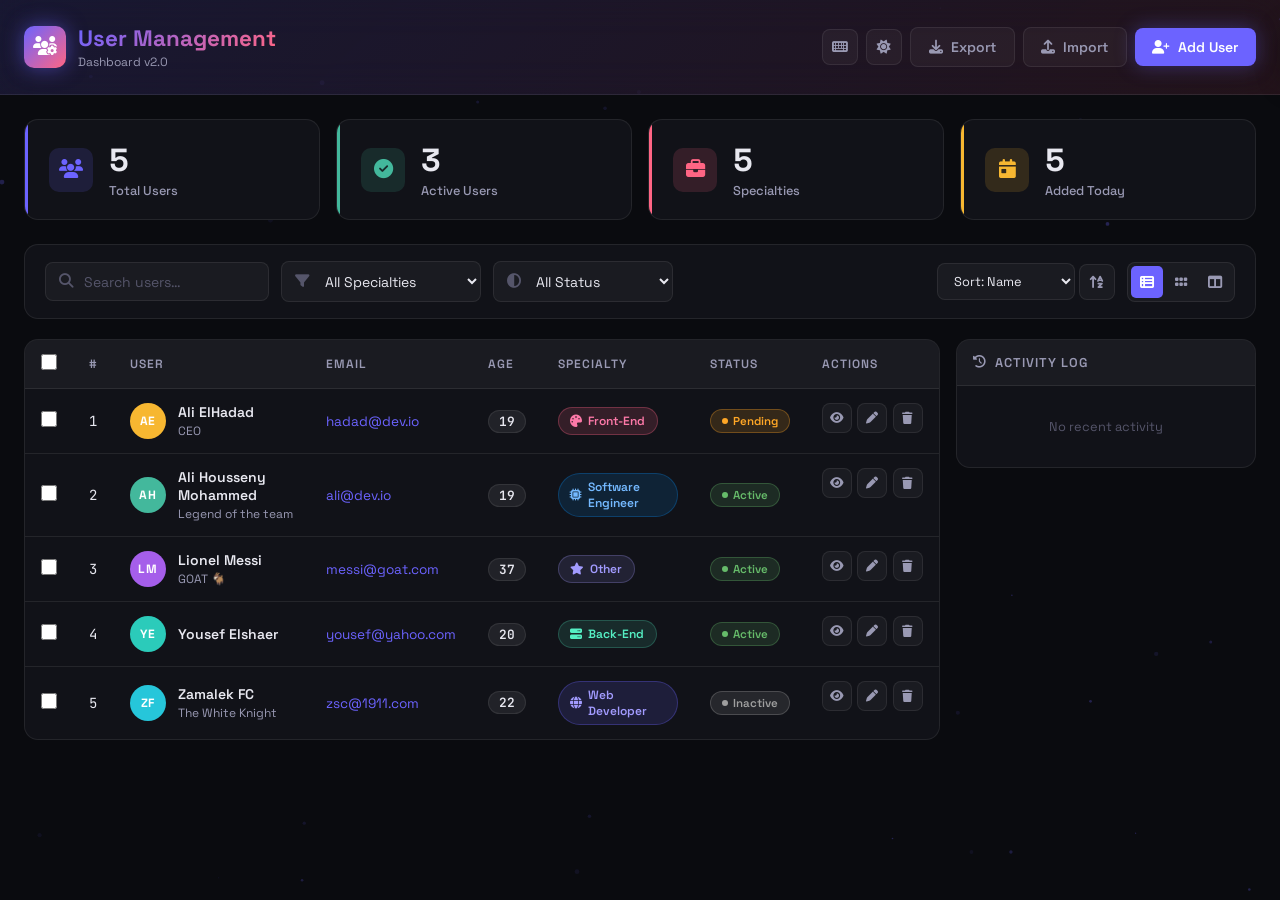
<file: index.html>
<!DOCTYPE html>
<html lang="en">
<head>
  <meta charset="UTF-8" />
  <meta name="viewport" content="width=device-width, initial-scale=1.0" />
  <title>UMS — User Management System</title>
  <link rel="stylesheet" href="style.css" />
  <link rel="stylesheet" href="https://cdnjs.cloudflare.com/ajax/libs/font-awesome/6.5.0/css/all.min.css" />
</head>
<body>

  <!-- Background Canvas -->
  <canvas id="bgCanvas"></canvas>

  <!-- ── HEADER ──────────────────────────────────── -->
  <header class="main-header">
    <div class="container">
      <div class="header-inner">

        <div class="header-logo">
          <div class="logo-icon"><i class="fas fa-users-gear"></i></div>
          <div>
            <h1>User Management</h1>
            <div class="subtitle">Dashboard v2.0</div>
          </div>
        </div>

        <div class="header-actions">
          <button class="btn btn-ghost btn-icon" id="shortcutsBtn" title="Keyboard Shortcuts (?)">
            <i class="fas fa-keyboard"></i>
          </button>
          <button class="btn btn-ghost btn-icon" id="themeToggle" title="Toggle Theme">
            <i class="fas fa-sun"></i>
          </button>
          <button class="btn btn-ghost" id="exportCsvBtn" title="Export CSV (Ctrl+E)">
            <i class="fas fa-download"></i> Export
          </button>
          <button class="btn btn-ghost" id="importCsvBtn" title="Import CSV">
            <i class="fas fa-upload"></i> Import
          </button>
          <input type="file" id="importFileInput" accept=".csv" class="hidden" />
          <button class="btn btn-primary" id="addUserBtn" title="Add User (Ctrl+N)">
            <i class="fas fa-user-plus"></i> Add User
          </button>
        </div>

      </div>
    </div>
  </header>

  <!-- ── MAIN ─────────────────────────────────────── -->
  <main class="main-content">
    <div class="container">

      <!-- Stat Cards -->
      <div class="statistics">
        <div class="stat-card">
          <div class="stat-icon"><i class="fas fa-users"></i></div>
          <div class="stat-info">
            <h3 id="totalUsers">0</h3>
            <p>Total Users</p>
          </div>
        </div>
        <div class="stat-card">
          <div class="stat-icon"><i class="fas fa-circle-check"></i></div>
          <div class="stat-info">
            <h3 id="activeUsers">0</h3>
            <p>Active Users</p>
          </div>
        </div>
        <div class="stat-card">
          <div class="stat-icon"><i class="fas fa-briefcase"></i></div>
          <div class="stat-info">
            <h3 id="totalSpecialties">0</h3>
            <p>Specialties</p>
          </div>
        </div>
        <div class="stat-card">
          <div class="stat-icon"><i class="fas fa-calendar-day"></i></div>
          <div class="stat-info">
            <h3 id="todayAdded">0</h3>
            <p>Added Today</p>
          </div>
        </div>
      </div>

      <!-- Controls -->
      <div class="controls-section">
        <div class="controls-left">

          <!-- Search -->
          <div class="input-group">
            <i class="fas fa-search"></i>
            <input type="text" id="searchInput" placeholder="Search users…" autocomplete="off" />
            <button class="clear-icon" id="searchClear" title="Clear search">
              <i class="fas fa-xmark"></i>
            </button>
          </div>

          <!-- Specialty filter -->
          <div class="input-group">
            <i class="fas fa-filter"></i>
            <select id="filterSpecialty">
              <option value="">All Specialties</option>
              <option value="webdeveloper">Web Developer</option>
              <option value="back">Back-End</option>
              <option value="front">Front-End</option>
              <option value="knowhtml">FullStack</option>
              <option value="softwareengineer">Software Engineer</option>
              <option value="else">Other</option>
            </select>
          </div>

          <!-- Status filter -->
          <div class="input-group">
            <i class="fas fa-circle-half-stroke"></i>
            <select id="filterStatus">
              <option value="">All Status</option>
              <option value="active">Active</option>
              <option value="pending">Pending</option>
              <option value="inactive">Inactive</option>
            </select>
          </div>

        </div>

        <div class="controls-right">

          <!-- Sort -->
          <div class="sort-group">
            <select id="sortFieldSel">
              <option value="name">Sort: Name</option>
              <option value="age">Sort: Age</option>
              <option value="specialty">Sort: Specialty</option>
              <option value="createdAt">Sort: Date</option>
            </select>
            <button class="btn btn-ghost btn-icon" id="sortOrderBtn" title="Toggle sort order">
              <i class="fas fa-arrow-up-a-z"></i>
            </button>
          </div>

          <div class="view-switcher">
            <button class="view-btn active" data-view="table" title="Table View (1)">
              <i class="fas fa-table-list"></i>
            </button>
            <button class="view-btn" data-view="card" title="Card View (2)">
              <i class="fas fa-grip"></i>
            </button>
            <button class="view-btn" data-view="kanban" title="Kanban View (3)">
              <i class="fas fa-columns"></i>
            </button>
          </div>

          <button class="btn btn-danger hidden" id="bulkDeleteBtn">
            <i class="fas fa-trash"></i>
          </button>

        </div>
      </div>

      <div class="empty-state hidden" id="noUsersMessage">
        <i class="fas fa-users-slash"></i>
        <h3>No users yet</h3>
        <p>Click <strong>Add User</strong> to get started</p>
      </div>

      <div class="empty-state hidden" id="noResultsMessage">
        <i class="fas fa-magnifying-glass-minus"></i>
        <h3>No results found</h3>
        <p>Try adjusting your search or filters</p>
      </div>

      <div class="sidebar">

        <div class="table-area">
          <!-- Table view -->
          <div class="table-container hidden" id="tableContainer">
            <table class="users-table">
              <thead>
                <tr>
                  <th style="width:36px">
                    <input type="checkbox" id="selectAllCheckbox" title="Select all" />
                  </th>
                  <th style="width:36px">#</th>
                  <th>User</th>
                  <th>Email</th>
                  <th>Age</th>
                  <th>Specialty</th>
                  <th>Status</th>
                  <th>Actions</th>
                </tr>
              </thead>
              <tbody id="usersTableBody"></tbody>
            </table>
          </div>

          <div class="card-container hidden" id="cardContainer"></div>

          <div class="kanban-container hidden" id="kanbanContainer"></div>

          <div class="pagination" id="pagination"></div>
        </div>

        <!-- Activity log sidebar -->
        <aside class="activity-panel">
          <div class="panel-header">
            <i class="fas fa-clock-rotate-left"></i> Activity Log
          </div>
          <ul class="activity-list" id="activityList">
            <li class="activity-empty">No recent activity</li>
          </ul>
        </aside>

      </div>

    </div>
  </main>

  <!-- ── ADD / EDIT MODAL ──────────────────────────── -->
  <div class="modal hidden" id="userModal">
    <div class="modal-overlay" id="modalOverlay"></div>
    <div class="modal-content">

      <div class="modal-header">
        <h2 id="modalTitle">Add New User</h2>
        <button class="close-btn" id="closeModalBtn"><i class="fas fa-xmark"></i></button>
      </div>

      <div class="modal-body">
        <form id="userForm" novalidate>

          <div class="form-row">
            <div class="form-group">
              <label for="userName"><i class="fas fa-user"></i> Full Name *</label>
              <input type="text" id="userName" placeholder="e.g. John Doe" autocomplete="name" maxlength="60" />
              <span class="name-strength" id="nameStrength"></span>
              <span class="error-message" id="nameError"></span>
            </div>
            <div class="form-group">
              <label for="userAge"><i class="fas fa-cake-candles"></i> Age *</label>
              <input type="number" id="userAge" placeholder="18" min="10" max="120" />
              <span class="error-message" id="ageError"></span>
            </div>
          </div>

          <div class="form-group">
            <label for="userEmail"><i class="fas fa-envelope"></i> Email *</label>
            <input type="email" id="userEmail" placeholder="example@email.com" autocomplete="email" />
            <span class="error-message" id="emailError"></span>
          </div>

          <div class="form-row">
            <div class="form-group">
              <label for="userSpecialty"><i class="fas fa-briefcase"></i> Specialty *</label>
              <select id="userSpecialty">
                <option value="">Select specialty…</option>
                <option value="webdeveloper">Web Developer</option>
                <option value="back">Back-End</option>
                <option value="front">Front-End</option>
                <option value="knowhtml">FullStack</option>
                <option value="softwareengineer">Software Engineer</option>
                <option value="else">Other</option>
              </select>
              <span class="error-message" id="specialtyError"></span>
            </div>
            <div class="form-group">
              <label for="userStatus"><i class="fas fa-circle-half-stroke"></i> Status</label>
              <select id="userStatus">
                <option value="active">Active</option>
                <option value="pending">Pending</option>
                <option value="inactive">Inactive</option>
              </select>
            </div>
          </div>

          <div class="form-group">
            <label for="userNotes"><i class="fas fa-sticky-note"></i> Notes</label>
            <textarea id="userNotes" rows="2" placeholder="Optional notes about this user…" maxlength="200"></textarea>
            <div class="notes-footer">
              <span class="char-counter" id="charCounter">0/200</span>
            </div>
          </div>

          <div class="modal-actions">
            <button type="button" class="btn btn-ghost" id="cancelBtn">Cancel</button>
            <button type="submit" class="btn btn-primary" id="saveBtn">
              <i class="fas fa-save"></i> Save User
            </button>
          </div>

        </form>
      </div>

    </div>
  </div>

  <!-- ── DELETE MODAL ──────────────────────────────── -->
  <div class="modal hidden" id="deleteModal">
    <div class="modal-overlay" id="deleteModalOverlay"></div>
    <div class="modal-content" style="max-width:400px">
      <div class="delete-modal-content">
        <div class="delete-icon"><i class="fas fa-triangle-exclamation"></i></div>
        <h2>Confirm Deletion</h2>
        <p>Are you sure you want to delete <strong id="deleteUserName"></strong>?</p>
        <p style="margin-top:0.4rem;font-size:0.8rem;color:var(--danger)">This action cannot be undone.</p>
        <div class="modal-actions" style="margin-top:1.5rem;padding-top:0;border:none">
          <button class="btn btn-ghost" id="cancelDeleteBtn">Cancel</button>
          <button class="btn btn-danger" id="confirmDeleteBtn">
            <i class="fas fa-trash"></i> Delete
          </button>
        </div>
      </div>
    </div>
  </div>

  <!-- ── PROFILE MODAL ─────────────────────────────── -->
  <div class="modal hidden" id="profileModal">
    <div class="modal-overlay" id="profileModalOverlay"></div>
    <div class="modal-content profile-modal-content">
      <div class="modal-header">
        <h2>User Profile</h2>
        <button class="close-btn" id="closeProfileBtn"><i class="fas fa-xmark"></i></button>
      </div>
      <div id="profileContent"></div>
    </div>
  </div>


  <div class="modal hidden" id="shortcutsModal">
    <div class="modal-overlay"></div>
    <div class="modal-content shortcuts-modal-content">
      <div class="modal-header">
        <h2><i class="fas fa-keyboard" style="color:var(--accent);margin-right:0.5rem"></i> Keyboard Shortcuts</h2>
        <button class="close-btn" id="closeShortcuts"><i class="fas fa-xmark"></i></button>
      </div>
      <div class="modal-body">
        <div class="shortcuts-grid">
          <div class="shortcut-item"><span>New User</span><kbd>Ctrl + N</kbd></div>
          <div class="shortcut-item"><span>Search</span><kbd>Ctrl + F</kbd></div>
          <div class="shortcut-item"><span>Export CSV</span><kbd>Ctrl + E</kbd></div>
          <div class="shortcut-item"><span>Table View</span><kbd>1</kbd></div>
          <div class="shortcut-item"><span>Card View</span><kbd>2</kbd></div>
          <div class="shortcut-item"><span>Kanban View</span><kbd>3</kbd></div>
          <div class="shortcut-item"><span>Close Modal</span><kbd>Esc</kbd></div>
          <div class="shortcut-item"><span>This Panel</span><kbd>?</kbd></div>
          <div class="shortcut-item"><span>Edit Row</span><kbd>Dbl Click</kbd></div>
          <div class="shortcut-item"><span>Drag Rows</span><kbd>Drag & Drop</kbd></div>
        </div>
      </div>
    </div>
  </div>


  <div class="toast" id="toast">
    <i id="toastIcon" class="fas fa-circle-check"></i>
    <span id="toastMessage">Done!</span>
  </div>

  <div class="scroll-top" id="scrollTop">
    <i class="fas fa-arrow-up"></i>
  </div>

  <script src="main.js"></script>

</body>
</html>
</file>
<file: style.css>
@import url('https://fonts.googleapis.com/css2?family=Space+Grotesk:wght@300;400;500;600;700&family=JetBrains+Mono:wght@400;600&display=swap');

/* ── CSS Variables ── */
:root {
  --bg:          #0a0b0f;
  --bg2:         #111218;
  --bg3:         #16171f;
  --surface:     rgba(255,255,255,0.04);
  --surface2:    rgba(255,255,255,0.07);
  --border:      rgba(255,255,255,0.08);
  --border-glow: rgba(108,99,255,0.4);
  --text:        #e8e8f0;
  --text2:       #9999b3;
  --text3:       #55556a;
  --accent:      #6C63FF;
  --accent2:     #FF6584;
  --accent3:     #43B89C;
  --accent4:     #F7B731;
  --danger:      #EF5350;
  --warning:     #FFA726;
  --success:     #66BB6A;
  --radius:      14px;
  --radius-sm:   8px;
  --shadow:      0 4px 24px rgba(0,0,0,0.4);
  --shadow-glow: 0 0 24px rgba(108,99,255,0.25);
  --font:        'Space Grotesk', sans-serif;
  --mono:        'JetBrains Mono', monospace;
  --transition:  0.25s cubic-bezier(0.4,0,0.2,1);
}

/* Light mode overrides */
body.light-mode {
  --bg:       #f0f0f8;
  --bg2:      #fafafa;
  --bg3:      #fff;
  --surface:  rgba(0,0,0,0.04);
  --surface2: rgba(0,0,0,0.07);
  --border:   rgba(0,0,0,0.1);
  --text:     #1a1a2e;
  --text2:    #555570;
  --text3:    #9999b3;
  --shadow:   0 4px 24px rgba(0,0,0,0.12);
}

/* ── Reset ── */
*, *::before, *::after { margin:0; padding:0; box-sizing:border-box; }

html { scroll-behavior: smooth; }

body {
  font-family: var(--font);
  background: var(--bg);
  color: var(--text);
  min-height: 100vh;
  overflow-x: hidden;
  transition: background var(--transition), color var(--transition);
}

/* ── Background canvas ── */
#bgCanvas {
  position: fixed;
  inset: 0;
  pointer-events: none;
  z-index: 0;
  opacity: 0.6;
}

/* ── Scrollbar ── */
::-webkit-scrollbar       { width: 6px; height: 6px; }
::-webkit-scrollbar-track { background: var(--bg2); }
::-webkit-scrollbar-thumb { background: var(--accent); border-radius: 99px; }

/* ── Selection ── */
::selection { background: rgba(108,99,255,0.3); color: var(--text); }

/* ── Layout ── */
.container {
  max-width: 1280px;
  margin: 0 auto;
  padding: 0 1.5rem;
  position: relative;
  z-index: 1;
}

/* ── Hidden ── */
.hidden { display: none !important; }

/* ── Header ── */
.main-header {
  background: linear-gradient(135deg, rgba(108,99,255,0.15), rgba(255,101,132,0.1));
  border-bottom: 1px solid var(--border);
  backdrop-filter: blur(20px);
  padding: 1.5rem 0;
  position: sticky;
  top: 0;
  z-index: 100;
}

.header-inner {
  display: flex;
  align-items: center;
  justify-content: space-between;
  gap: 1rem;
  flex-wrap: wrap;
}

.header-logo {
  display: flex;
  align-items: center;
  gap: 0.75rem;
}

.logo-icon {
  width: 42px;
  height: 42px;
  background: linear-gradient(135deg, var(--accent), var(--accent2));
  border-radius: 10px;
  display: flex;
  align-items: center;
  justify-content: center;
  font-size: 1.2rem;
  color: #fff;
  box-shadow: 0 0 20px rgba(108,99,255,0.5);
  flex-shrink: 0;
}

.header-logo h1 {
  font-size: 1.4rem;
  font-weight: 700;
  background: linear-gradient(135deg, var(--accent), var(--accent2));
  -webkit-background-clip: text;
  background-clip: text;
  -webkit-text-fill-color: transparent;
}

.header-logo .subtitle {
  font-size: 0.75rem;
  color: var(--text2);
  margin-top: 1px;
}

.header-actions {
  display: flex;
  align-items: center;
  gap: 0.5rem;
}

/* ── Stat cards ── */
.statistics {
  display: grid;
  grid-template-columns: repeat(4, 1fr);
  gap: 1rem;
  margin: 1.5rem 0;
}

.stat-card {
  background: var(--bg2);
  border: 1px solid var(--border);
  border-radius: var(--radius);
  padding: 1.25rem 1.5rem;
  display: flex;
  align-items: center;
  gap: 1rem;
  transition: all var(--transition);
  position: relative;
  overflow: hidden;
  cursor: default;
}

.stat-card::before {
  content: '';
  position: absolute;
  top: 0; left: 0;
  width: 3px;
  height: 100%;
  border-radius: 99px;
}

.stat-card:nth-child(1)::before { background: var(--accent); }
.stat-card:nth-child(2)::before { background: var(--accent3); }
.stat-card:nth-child(3)::before { background: var(--accent2); }
.stat-card:nth-child(4)::before { background: var(--accent4); }

.stat-card:hover {
  border-color: var(--border-glow);
  box-shadow: var(--shadow-glow);
  transform: translateY(-2px);
}

.stat-icon {
  width: 44px;
  height: 44px;
  border-radius: 10px;
  display: flex;
  align-items: center;
  justify-content: center;
  font-size: 1.2rem;
  flex-shrink: 0;
}

.stat-card:nth-child(1) .stat-icon { background: rgba(108,99,255,0.15); color: var(--accent); }
.stat-card:nth-child(2) .stat-icon { background: rgba(67,184,156,0.15); color: var(--accent3); }
.stat-card:nth-child(3) .stat-icon { background: rgba(255,101,132,0.15); color: var(--accent2); }
.stat-card:nth-child(4) .stat-icon { background: rgba(247,183,49,0.15);  color: var(--accent4); }

.stat-info h3 {
  font-size: 2rem;
  font-weight: 700;
  font-variant-numeric: tabular-nums;
  color: var(--text);
}

.stat-info p {
  font-size: 0.8rem;
  color: var(--text2);
  font-weight: 500;
  margin-top: 2px;
}

/* ── Controls ── */
.controls-section {
  background: var(--bg2);
  border: 1px solid var(--border);
  border-radius: var(--radius);
  padding: 1rem 1.25rem;
  margin-bottom: 1.25rem;
  display: flex;
  align-items: center;
  gap: 0.75rem;
  flex-wrap: wrap;
}

.controls-left, .controls-right {
  display: flex;
  align-items: center;
  gap: 0.75rem;
  flex-wrap: wrap;
}

.controls-right { margin-left: auto; }

/* ── Search / Filter ── */
.input-group {
  position: relative;
  display: flex;
  align-items: center;
}

.input-group i:not(.clear-icon) {
  position: absolute;
  left: 0.875rem;
  color: var(--text3);
  font-size: 0.9rem;
  pointer-events: none;
}

.input-group input,
.input-group select {
  padding: 0.6rem 0.875rem 0.6rem 2.4rem;
  background: var(--surface);
  border: 1px solid var(--border);
  border-radius: var(--radius-sm);
  color: var(--text);
  font-family: var(--font);
  font-size: 0.875rem;
  outline: none;
  transition: all var(--transition);
  min-width: 180px;
}

.input-group input::placeholder { color: var(--text3); }

.input-group input:focus,
.input-group select:focus {
  border-color: var(--accent);
  box-shadow: 0 0 0 3px rgba(108,99,255,0.15);
  background: var(--surface2);
}

.input-group select option { background: var(--bg2); }

.clear-icon {
  position: absolute;
  right: 0.75rem;
  color: var(--text3);
  cursor: pointer;
  opacity: 0;
  pointer-events: none;
  transition: opacity var(--transition);
  font-size: 0.8rem;
}

/* ── View switcher ── */
.view-switcher {
  display: flex;
  gap: 2px;
  background: var(--surface);
  border: 1px solid var(--border);
  border-radius: var(--radius-sm);
  padding: 3px;
}

.view-btn {
  width: 32px;
  height: 32px;
  border: none;
  background: transparent;
  color: var(--text2);
  border-radius: 5px;
  cursor: pointer;
  display: flex;
  align-items: center;
  justify-content: center;
  transition: all var(--transition);
  font-size: 0.875rem;
}

.view-btn:hover { color: var(--text); background: var(--surface2); }
.view-btn.active { background: var(--accent); color: #fff; }

/* ── Sort controls ── */
.sort-group {
  display: flex;
  align-items: center;
  gap: 4px;
}

.sort-group select {
  padding: 0.5rem 0.75rem;
  background: var(--surface);
  border: 1px solid var(--border);
  border-radius: var(--radius-sm);
  color: var(--text);
  font-family: var(--font);
  font-size: 0.8rem;
  outline: none;
  cursor: pointer;
}

.sort-group select:focus { border-color: var(--accent); }
.sort-group select option { background: var(--bg2); }

/* ── Buttons ── */
.btn {
  display: inline-flex;
  align-items: center;
  gap: 0.5rem;
  padding: 0.6rem 1.1rem;
  border: none;
  border-radius: var(--radius-sm);
  font-family: var(--font);
  font-size: 0.875rem;
  font-weight: 600;
  cursor: pointer;
  transition: all var(--transition);
  position: relative;
  overflow: hidden;
  white-space: nowrap;
  text-decoration: none;
}

.btn::after {
  content: '';
  position: absolute;
  inset: 0;
  background: rgba(255,255,255,0);
  transition: background 0.2s;
}

.btn:hover::after { background: rgba(255,255,255,0.07); }
.btn:active { transform: scale(0.97); }

.btn-primary   { background: var(--accent);  color: #fff; box-shadow: 0 0 20px rgba(108,99,255,0.35); }
.btn-success   { background: var(--success); color: #fff; }
.btn-danger    { background: var(--danger);  color: #fff; }
.btn-warning   { background: var(--warning); color: #fff; }
.btn-ghost     { background: var(--surface); border: 1px solid var(--border); color: var(--text2); }
.btn-ghost:hover { color: var(--text); border-color: var(--accent); }

.btn-icon {
  width: 36px;
  height: 36px;
  padding: 0;
  justify-content: center;
}

.btn-primary:hover   { box-shadow: 0 0 30px rgba(108,99,255,0.5); transform: translateY(-1px); }
.btn-success:hover   { box-shadow: 0 0 20px rgba(102,187,106,0.4); }
.btn-danger:hover    { box-shadow: 0 0 20px rgba(239,83,80,0.4); }

/* ── Table container ── */
.table-container {
  background: var(--bg2);
  border: 1px solid var(--border);
  border-radius: var(--radius);
  overflow: hidden;
}

.users-table {
  width: 100%;
  border-collapse: collapse;
}

.users-table thead {
  background: var(--surface);
  border-bottom: 1px solid var(--border);
}

.users-table th {
  padding: 0.875rem 1rem;
  text-align: left;
  font-size: 0.75rem;
  font-weight: 600;
  color: var(--text2);
  text-transform: uppercase;
  letter-spacing: 0.08em;
}

.users-table tbody tr {
  border-bottom: 1px solid var(--border);
  transition: background var(--transition);
  cursor: default;
}

.users-table tbody tr:last-child { border-bottom: none; }

.users-table tbody tr:hover { background: var(--surface); }

.users-table tbody tr.dragging  { opacity: 0.4; }
.users-table tbody tr.drag-over { background: rgba(108,99,255,0.08); box-shadow: inset 0 0 0 2px var(--accent); }

.users-table td {
  padding: 0.875rem 1rem;
  font-size: 0.875rem;
  color: var(--text);
  vertical-align: middle;
}

.row-num { color: var(--text3); font-family: var(--mono); font-size: 0.8rem; }

/* ── User cell ── */
.user-cell {
  display: flex;
  align-items: center;
  gap: 0.75rem;
}

.user-cell-info { display: flex; flex-direction: column; }
.user-name  { font-weight: 600; }
.user-note  { font-size: 0.75rem; color: var(--text2); margin-top: 2px; }

/* ── Avatar ── */
.avatar {
  width: 36px;
  height: 36px;
  border-radius: 50%;
  display: flex;
  align-items: center;
  justify-content: center;
  font-weight: 700;
  font-size: 0.75rem;
  color: #fff;
  flex-shrink: 0;
  letter-spacing: 0.5px;
}

/* ── Email link ── */
.email-link {
  color: var(--accent);
  text-decoration: none;
  font-size: 0.85rem;
  transition: color var(--transition);
}
.email-link:hover { color: var(--accent2); text-decoration: underline; }

/* ── Age chip ── */
.age-chip {
  display: inline-block;
  background: var(--surface2);
  border: 1px solid var(--border);
  border-radius: 99px;
  padding: 2px 10px;
  font-family: var(--mono);
  font-size: 0.8rem;
  font-weight: 600;
}

/* ── Specialty badge ── */
.specialty-badge {
  display: inline-flex;
  align-items: center;
  gap: 0.4rem;
  padding: 0.3rem 0.7rem;
  border-radius: 99px;
  font-size: 0.75rem;
  font-weight: 600;
}

.spec-webdeveloper  { background: rgba(108,99,255,0.15); color: #a29bfe; border: 1px solid rgba(108,99,255,0.3); }
.spec-back          { background: rgba(67,184,156,0.15); color: #55efc4; border: 1px solid rgba(67,184,156,0.3); }
.spec-front         { background: rgba(255,101,132,0.15);color: #fd79a8; border: 1px solid rgba(255,101,132,0.3); }
.spec-knowhtml      { background: rgba(247,183,49,0.15); color: #fdcb6e; border: 1px solid rgba(247,183,49,0.3); }
.spec-softwareengineer { background: rgba(9,132,227,0.15); color: #74b9ff; border: 1px solid rgba(9,132,227,0.3); }
.spec-else          { background: rgba(162,155,254,0.12);color: #a29bfe; border: 1px solid rgba(162,155,254,0.25); }

/* ── Status badge ── */
.status-badge {
  display: inline-flex;
  align-items: center;
  gap: 0.35rem;
  padding: 0.25rem 0.65rem;
  border-radius: 99px;
  font-size: 0.72rem;
  font-weight: 600;
  text-transform: capitalize;
}

.status-badge::before {
  content: '';
  width: 6px;
  height: 6px;
  border-radius: 50%;
  background: currentColor;
}

.status-active   { background: rgba(102,187,106,0.15); color: #66BB6A; border: 1px solid rgba(102,187,106,0.3); }
.status-inactive { background: rgba(158,158,158,0.15); color: #9E9E9E; border: 1px solid rgba(158,158,158,0.3); }
.status-pending  { background: rgba(255,167,38,0.15);  color: #FFA726; border: 1px solid rgba(255,167,38,0.3); }

/* ── Action buttons ── */
.actions-cell { display: flex; gap: 0.35rem; }

.action-btn {
  width: 30px;
  height: 30px;
  border: 1px solid var(--border);
  background: var(--surface);
  color: var(--text2);
  border-radius: var(--radius-sm);
  cursor: pointer;
  display: flex;
  align-items: center;
  justify-content: center;
  font-size: 0.75rem;
  transition: all var(--transition);
}

.action-btn:hover { transform: translateY(-2px); }

.view-btn-row:hover   { background: rgba(108,99,255,0.15); color: var(--accent); border-color: var(--accent); }
.edit-btn-row:hover   { background: rgba(67,184,156,0.15);  color: var(--accent3); border-color: var(--accent3); }
.delete-btn-row:hover { background: rgba(239,83,80,0.15);   color: var(--danger);  border-color: var(--danger); }

/* ── Checkbox ── */
input[type="checkbox"] {
  width: 16px;
  height: 16px;
  accent-color: var(--accent);
  cursor: pointer;
}

/* ── Bulk actions ── */
#bulkDeleteBtn {
  animation: fadeIn 0.2s ease;
}

/* ── Empty states ── */
.empty-state {
  text-align: center;
  padding: 4rem 2rem;
  color: var(--text2);
}

.empty-state i { font-size: 3rem; opacity: 0.3; margin-bottom: 1rem; display: block; }
.empty-state h3 { font-size: 1.1rem; margin-bottom: 0.5rem; }
.empty-state p  { font-size: 0.875rem; }

/* ── Card view ── */
.card-container {
  display: grid;
  grid-template-columns: repeat(auto-fill, minmax(280px, 1fr));
  gap: 1rem;
}

.user-card {
  background: var(--bg2);
  border: 1px solid var(--border);
  border-radius: var(--radius);
  overflow: hidden;
  transition: all var(--transition);
  animation: fadeInUp 0.3s ease;
}

.user-card:hover {
  border-color: var(--border-glow);
  box-shadow: var(--shadow-glow);
  transform: translateY(-3px);
}

.card-header-strip { height: 4px; }

.card-body {
  padding: 1.25rem;
  display: flex;
  flex-direction: column;
  gap: 0.5rem;
}

.card-avatar {
  width: 52px;
  height: 52px;
  border-radius: 50%;
  display: flex;
  align-items: center;
  justify-content: center;
  font-size: 1.1rem;
  font-weight: 700;
  color: #fff;
  margin-bottom: 0.25rem;
}

.card-name  { font-size: 1rem; font-weight: 700; }
.card-email { font-size: 0.8rem; color: var(--text2); display: flex; align-items: center; gap: 0.4rem; }
.card-meta  { font-size: 0.8rem; color: var(--text2); display: flex; align-items: center; gap: 0.4rem; }
.card-notes { font-size: 0.8rem; color: var(--text3); font-style: italic; }
.card-date  { font-size: 0.75rem; color: var(--text3); display: flex; align-items: center; gap: 0.4rem; }

.card-actions {
  display: flex;
  gap: 0.5rem;
  padding: 0.75rem 1.25rem;
  border-top: 1px solid var(--border);
  background: var(--surface);
}

/* ── Kanban ── */
.kanban-container {
  display: grid;
  grid-template-columns: repeat(3, 1fr);
  gap: 1rem;
  align-items: start;
}

.kanban-col {
  background: var(--bg2);
  border: 1px solid var(--border);
  border-radius: var(--radius);
  overflow: hidden;
}

.kanban-col-header {
  display: flex;
  align-items: center;
  gap: 0.5rem;
  padding: 0.875rem 1rem;
  background: var(--surface);
  border-bottom: 1px solid var(--border);
  font-size: 0.875rem;
  font-weight: 600;
  color: var(--text2);
}

.kanban-count {
  margin-left: auto;
  background: var(--surface2);
  border: 1px solid var(--border);
  border-radius: 99px;
  padding: 1px 8px;
  font-size: 0.75rem;
  font-family: var(--mono);
}

.kanban-cards { padding: 0.75rem; display: flex; flex-direction: column; gap: 0.5rem; }

.kanban-card {
  background: var(--bg3);
  border: 1px solid var(--border);
  border-radius: var(--radius-sm);
  padding: 0.75rem;
  transition: all var(--transition);
}

.kanban-card:hover { border-color: var(--border-glow); box-shadow: var(--shadow-glow); }

.kanban-card-top {
  display: flex;
  align-items: center;
  gap: 0.75rem;
  margin-bottom: 0.5rem;
}

.kanban-card-top strong { font-size: 0.875rem; display: block; }
.kanban-card-top p      { font-size: 0.75rem; color: var(--text2); }

.kanban-card-actions { display: flex; gap: 0.35rem; justify-content: flex-end; }

/* ── Pagination ── */
.pagination {
  display: flex;
  align-items: center;
  justify-content: center;
  gap: 4px;
  margin-top: 1rem;
}

.page-btn {
  min-width: 36px;
  height: 36px;
  padding: 0 0.5rem;
  background: var(--surface);
  border: 1px solid var(--border);
  border-radius: var(--radius-sm);
  color: var(--text2);
  font-family: var(--font);
  font-size: 0.85rem;
  cursor: pointer;
  transition: all var(--transition);
  display: flex;
  align-items: center;
  justify-content: center;
}

.page-btn:hover { background: var(--surface2); color: var(--text); border-color: var(--accent); }
.page-btn.active { background: var(--accent); color: #fff; border-color: var(--accent); }
.page-btn.disabled { opacity: 0.3; cursor: not-allowed; }
.page-ellipsis { color: var(--text3); padding: 0 0.25rem; }

/* ── Modal ── */
.modal {
  position: fixed;
  inset: 0;
  z-index: 1000;
  display: flex;
  align-items: center;
  justify-content: center;
  padding: 1rem;
}

.modal-overlay {
  position: absolute;
  inset: 0;
  background: rgba(0,0,0,0.7);
  backdrop-filter: blur(4px);
  opacity: 0;
  transition: opacity var(--transition);
}

.modal.active .modal-overlay { opacity: 1; }

.modal-content {
  background: var(--bg2);
  border: 1px solid var(--border);
  border-radius: 18px;
  width: 100%;
  max-width: 520px;
  position: relative;
  z-index: 1;
  box-shadow: 0 24px 80px rgba(0,0,0,0.6);
  transform: translateY(20px) scale(0.97);
  opacity: 0;
  transition: transform 0.3s cubic-bezier(0.34,1.56,0.64,1), opacity 0.25s ease;
  overflow: hidden;
}

.modal.active .modal-content {
  transform: translateY(0) scale(1);
  opacity: 1;
}

.modal-header {
  display: flex;
  align-items: center;
  justify-content: space-between;
  padding: 1.25rem 1.5rem;
  border-bottom: 1px solid var(--border);
  background: var(--surface);
}

.modal-header h2 { font-size: 1.1rem; font-weight: 700; }

.close-btn {
  width: 32px;
  height: 32px;
  border: 1px solid var(--border);
  background: var(--surface);
  color: var(--text2);
  border-radius: var(--radius-sm);
  cursor: pointer;
  display: flex;
  align-items: center;
  justify-content: center;
  font-size: 0.9rem;
  transition: all var(--transition);
}

.close-btn:hover { color: var(--danger); border-color: var(--danger); background: rgba(239,83,80,0.1); }

.modal-body { padding: 1.5rem; }

/* ── Form ── */
.form-row {
  display: grid;
  grid-template-columns: 1fr 1fr;
  gap: 1rem;
}

.form-group {
  display: flex;
  flex-direction: column;
  gap: 0.4rem;
  margin-bottom: 1rem;
}

.form-group label {
  font-size: 0.8rem;
  font-weight: 600;
  color: var(--text2);
  display: flex;
  align-items: center;
  gap: 0.4rem;
}

.form-group input,
.form-group select,
.form-group textarea {
  padding: 0.7rem 0.9rem;
  background: var(--surface);
  border: 1px solid var(--border);
  border-radius: var(--radius-sm);
  color: var(--text);
  font-family: var(--font);
  font-size: 0.9rem;
  outline: none;
  transition: all var(--transition);
  resize: none;
}

.form-group input::placeholder,
.form-group textarea::placeholder { color: var(--text3); }

.form-group input:focus,
.form-group select:focus,
.form-group textarea:focus {
  border-color: var(--accent);
  box-shadow: 0 0 0 3px rgba(108,99,255,0.15);
  background: var(--surface2);
}

.form-group input.input-error { border-color: var(--danger); }
.form-group input.input-error:focus { box-shadow: 0 0 0 3px rgba(239,83,80,0.15); }

.error-message {
  font-size: 0.75rem;
  color: var(--danger);
  min-height: 1rem;
  display: flex;
  align-items: center;
  gap: 0.3rem;
}

.form-group select option { background: var(--bg2); }

/* ── Notes counter ── */
.notes-footer {
  display: flex;
  justify-content: flex-end;
  margin-top: 0.25rem;
}

.char-counter { font-size: 0.72rem; color: var(--text3); font-family: var(--mono); }

/* ── Name strength ── */
.name-strength {
  font-size: 0.72rem;
  font-weight: 600;
  padding: 2px 8px;
  border-radius: 99px;
  display: inline-block;
}

.name-strength.weak   { background: rgba(239,83,80,0.15);   color: var(--danger); }
.name-strength.fair   { background: rgba(255,167,38,0.15);  color: var(--warning); }
.name-strength.good   { background: rgba(102,187,106,0.15); color: var(--success); }
.name-strength.strong { background: rgba(108,99,255,0.15);  color: var(--accent); }

/* ── Modal actions ── */
.modal-actions {
  display: flex;
  gap: 0.75rem;
  justify-content: flex-end;
  padding-top: 1rem;
  border-top: 1px solid var(--border);
  margin-top: 1.25rem;
}

/* ── Delete modal ── */
.delete-modal-content {
  text-align: center;
  padding: 2rem 1.5rem;
}

.delete-icon {
  width: 64px;
  height: 64px;
  background: rgba(239,83,80,0.15);
  border: 2px solid rgba(239,83,80,0.3);
  border-radius: 50%;
  display: flex;
  align-items: center;
  justify-content: center;
  font-size: 1.5rem;
  color: var(--danger);
  margin: 0 auto 1rem;
  animation: wiggle 1s ease infinite;
}

@keyframes wiggle {
  0%, 100% { transform: rotate(0); }
  25% { transform: rotate(-8deg); }
  75% { transform: rotate(8deg); }
}

.delete-modal-content h2 { font-size: 1.2rem; margin-bottom: 0.5rem; }
.delete-modal-content p  { color: var(--text2); font-size: 0.9rem; }
.delete-modal-content .modal-actions { justify-content: center; }

/* ── Profile modal ── */
.profile-modal-content { max-width: 480px; }

.profile-hero {
  height: 120px;
  display: flex;
  align-items: center;
  justify-content: center;
  position: relative;
}

.profile-avatar-lg {
  width: 80px;
  height: 80px;
  border-radius: 50%;
  border: 4px solid var(--bg2);
  display: flex;
  align-items: center;
  justify-content: center;
  font-size: 1.8rem;
  font-weight: 700;
  color: #fff;
  position: absolute;
  bottom: -40px;
  background: inherit;
}

.profile-info {
  padding: 3rem 1.5rem 1.5rem;
  text-align: center;
}

.profile-name { font-size: 1.4rem; font-weight: 700; margin-bottom: 0.5rem; }

.profile-grid {
  display: grid;
  grid-template-columns: 1fr 1fr;
  gap: 0.75rem;
  margin: 1.25rem 0;
  text-align: left;
}

.profile-item {
  background: var(--surface);
  border: 1px solid var(--border);
  border-radius: var(--radius-sm);
  padding: 0.75rem;
  display: flex;
  align-items: center;
  gap: 0.6rem;
  font-size: 0.85rem;
}

.profile-item i { color: var(--accent); font-size: 0.9rem; flex-shrink: 0; }
.profile-item.full { grid-column: 1 / -1; }

.profile-actions { display: flex; gap: 0.75rem; justify-content: center; }

/* ── Shortcuts modal ── */
.shortcuts-modal-content { max-width: 420px; }

.shortcuts-grid {
  display: grid;
  grid-template-columns: 1fr 1fr;
  gap: 0.5rem;
  margin-top: 0.5rem;
}

.shortcut-item {
  display: flex;
  align-items: center;
  justify-content: space-between;
  padding: 0.5rem 0.75rem;
  background: var(--surface);
  border: 1px solid var(--border);
  border-radius: var(--radius-sm);
  font-size: 0.8rem;
  color: var(--text2);
}

kbd {
  background: var(--bg3);
  border: 1px solid var(--border);
  border-radius: 4px;
  padding: 2px 6px;
  font-family: var(--mono);
  font-size: 0.72rem;
  color: var(--accent);
}

/* ── Activity log ── */
.sidebar {
  display: grid;
  grid-template-columns: 1fr 300px;
  gap: 1rem;
  margin-top: 1.25rem;
  align-items: start;
}

.activity-panel {
  background: var(--bg2);
  border: 1px solid var(--border);
  border-radius: var(--radius);
  overflow: hidden;
}

.panel-header {
  display: flex;
  align-items: center;
  gap: 0.5rem;
  padding: 0.875rem 1rem;
  background: var(--surface);
  border-bottom: 1px solid var(--border);
  font-size: 0.8rem;
  font-weight: 600;
  color: var(--text2);
  text-transform: uppercase;
  letter-spacing: 0.08em;
}

.activity-list {
  list-style: none;
  padding: 0.5rem;
}

.activity-item {
  display: flex;
  align-items: flex-start;
  gap: 0.75rem;
  padding: 0.625rem 0.75rem;
  border-radius: var(--radius-sm);
  font-size: 0.8rem;
  transition: background var(--transition);
}

.activity-item:hover { background: var(--surface); }

.activity-item i {
  width: 24px;
  height: 24px;
  border-radius: 50%;
  display: flex;
  align-items: center;
  justify-content: center;
  font-size: 0.65rem;
  flex-shrink: 0;
  margin-top: 2px;
}

.activity-add    i { background: rgba(102,187,106,0.2); color: var(--success); }
.activity-edit   i { background: rgba(108,99,255,0.2); color: var(--accent); }
.activity-delete i { background: rgba(239,83,80,0.2);  color: var(--danger); }
.activity-export i { background: rgba(247,183,49,0.2); color: var(--accent4); }
.activity-import i { background: rgba(67,184,156,0.2); color: var(--accent3); }

.activity-item div { display: flex; flex-direction: column; gap: 2px; }
.activity-item span { color: var(--text); }
.activity-item small { color: var(--text3); font-size: 0.7rem; font-family: var(--mono); }
.activity-empty { padding: 1.5rem; text-align: center; color: var(--text3); font-size: 0.8rem; }

/* ── Toast ── */
.toast {
  position: fixed;
  top: 1.5rem;
  right: 1.5rem;
  z-index: 2000;
  display: flex;
  align-items: center;
  gap: 0.75rem;
  padding: 0.875rem 1.25rem;
  border-radius: var(--radius);
  font-size: 0.875rem;
  font-weight: 600;
  box-shadow: 0 8px 32px rgba(0,0,0,0.4);
  transform: translateX(calc(100% + 2rem));
  transition: transform 0.4s cubic-bezier(0.34,1.56,0.64,1);
  max-width: 360px;
  border: 1px solid var(--border);
}

.toast.active { transform: translateX(0); }

.toast-success { background: rgba(102,187,106,0.15); border-color: rgba(102,187,106,0.4); color: var(--success); }
.toast-error   { background: rgba(239,83,80,0.15);   border-color: rgba(239,83,80,0.4);   color: var(--danger); }
.toast-info    { background: rgba(108,99,255,0.15);  border-color: rgba(108,99,255,0.4);  color: var(--accent); }
.toast-warning { background: rgba(255,167,38,0.15);  border-color: rgba(255,167,38,0.4);  color: var(--warning); }

.toast i { font-size: 1.1rem; flex-shrink: 0; }

/* ── Scroll to top ── */
.scroll-top {
  position: fixed;
  bottom: 1.5rem;
  left: 1.5rem;
  width: 42px;
  height: 42px;
  background: var(--surface2);
  border: 1px solid var(--border);
  border-radius: 50%;
  color: var(--text2);
  display: flex;
  align-items: center;
  justify-content: center;
  cursor: pointer;
  opacity: 0;
  pointer-events: none;
  transition: all var(--transition);
  z-index: 99;
  font-size: 0.875rem;
}

.scroll-top.show { opacity: 1; pointer-events: auto; }
.scroll-top:hover { background: var(--accent); color: #fff; border-color: var(--accent); }

/* ── FAB ── */
.fab-menu {
  position: fixed;
  bottom: 1.5rem;
  right: 1.5rem;
  z-index: 99;
  display: flex;
  flex-direction: column-reverse;
  gap: 0.5rem;
  align-items: flex-end;
}

/* ── Animations ── */
@keyframes fadeIn    { from { opacity: 0; } to { opacity: 1; } }
@keyframes fadeInUp  { from { opacity: 0; transform: translateY(12px); } to { opacity: 1; transform: translateY(0); } }
@keyframes slideIn   { from { transform: translateX(40px); opacity: 0; } to { transform: translateX(0); opacity: 1; } }
@keyframes pulse     { 0%, 100% { opacity: 1; } 50% { opacity: 0.5; } }

/* ── Main content area ── */
.main-content { padding: 0 0 4rem; }

/* ── Responsive ── */
@media (max-width: 1024px) {
  .statistics { grid-template-columns: repeat(2, 1fr); }
  .sidebar { grid-template-columns: 1fr; }
  .activity-panel { display: none; }
  .kanban-container { grid-template-columns: 1fr; }
}

@media (max-width: 768px) {
  .statistics { grid-template-columns: 1fr 1fr; }
  .controls-section { flex-direction: column; align-items: stretch; }
  .controls-left, .controls-right { justify-content: space-between; }
  .input-group input, .input-group select { min-width: 140px; }
  .header-logo h1 { font-size: 1.1rem; }
  .table-container { overflow-x: auto; }
  .users-table { min-width: 700px; }
  .form-row { grid-template-columns: 1fr; }
  .profile-grid { grid-template-columns: 1fr; }
  .shortcuts-grid { grid-template-columns: 1fr; }
}

@media (max-width: 480px) {
  .statistics { grid-template-columns: 1fr; }
  .card-container { grid-template-columns: 1fr; }
}

/* ── Micro-interactions ── */
.btn:focus-visible,
.action-btn:focus-visible { outline: 2px solid var(--accent); outline-offset: 2px; }

/* ── Loading skeleton ── */
.skeleton-row td {
  background: linear-gradient(90deg, var(--surface) 25%, var(--surface2) 50%, var(--surface) 75%);
  background-size: 200% 100%;
  animation: shimmer 1.5s infinite;
  border-radius: 4px;
  height: 1rem;
}

@keyframes shimmer {
  0%   { background-position: 200% 0; }
  100% { background-position: -200% 0; }
}
</file>
